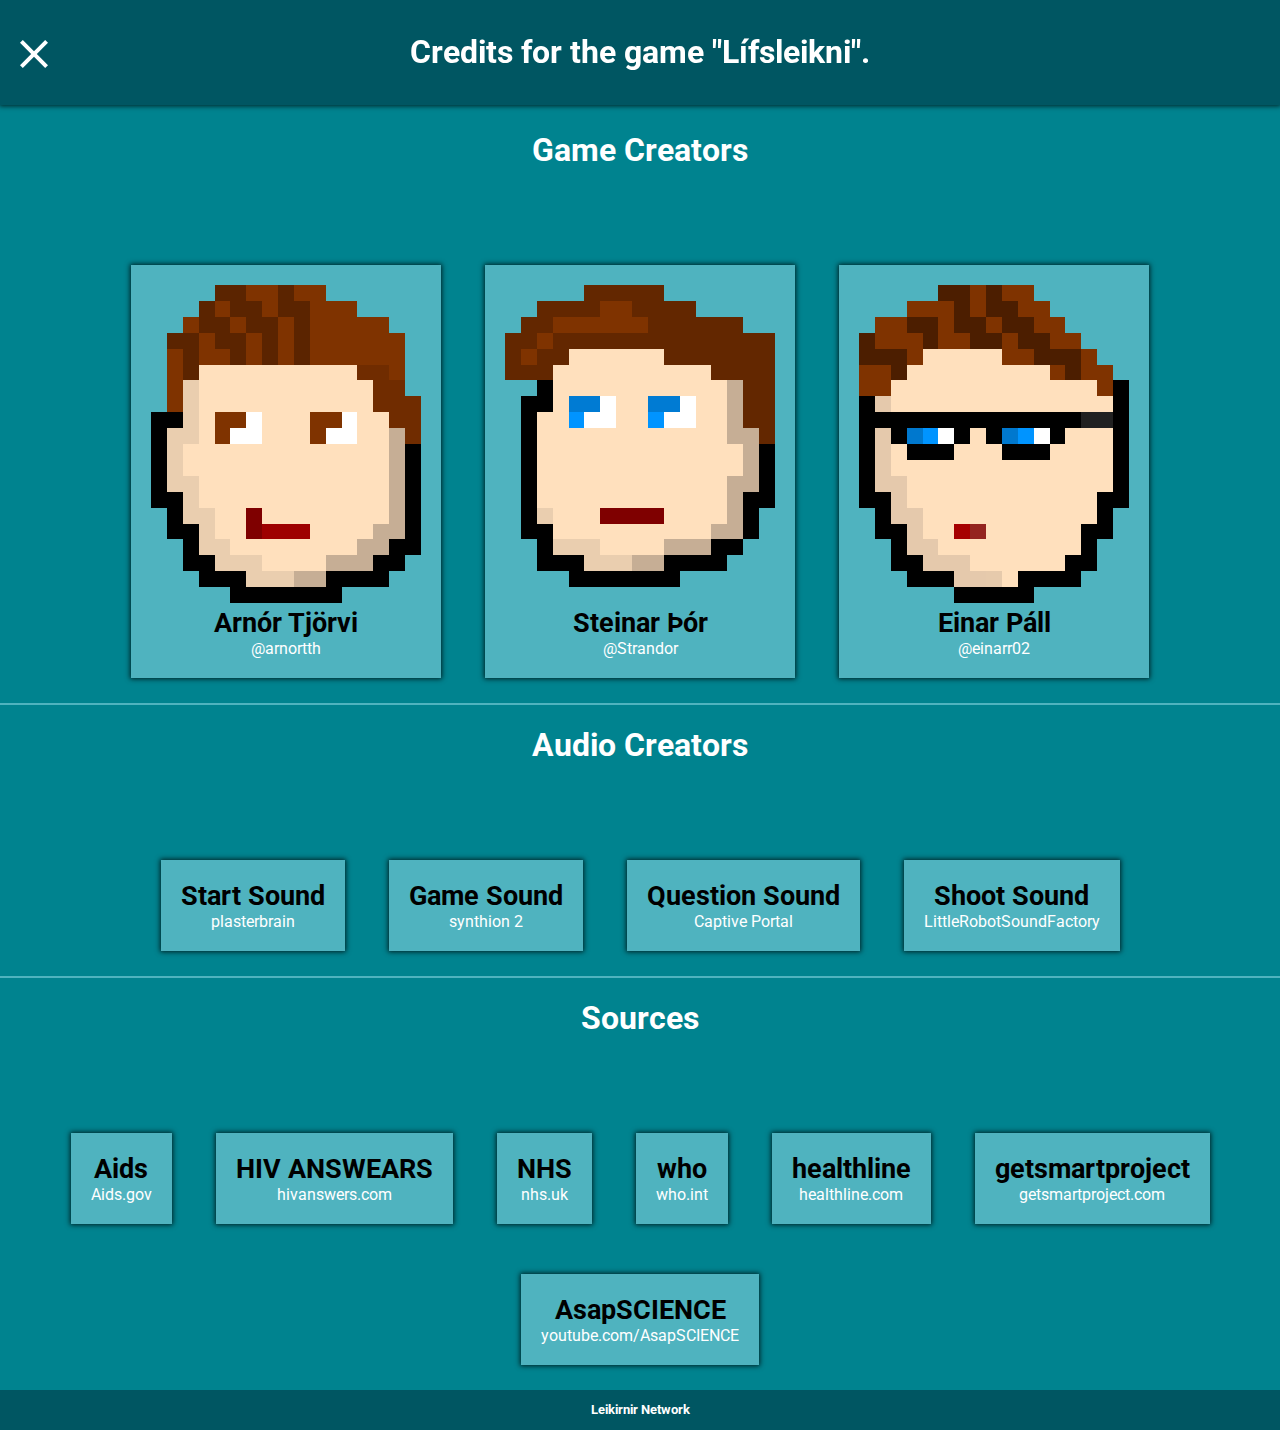
<file: extra/credits.html>
<!DOCTYPE html>
<html>
  <head>
    <meta http-equiv="Content-type" content="text/html; charset=UTF-8"/>
    <script src="../web.js"></script>
    <link rel="icon" type="image/ico" href="../assets/image/logo.ico">
    <link rel="stylesheet" type="text/css" href="main.css">
  </head>
  <body>
    <!--Header-->
    <div id="header" class="header">
      <div id="back-div" class="back-div">
        <img src="assets/back.svg" alt="Back" onclick="closeIt()"></img>
      </div>
      <h1>Credits for the game "Lífsleikni".</h1>
    </div>

    <script type="text/javascript">
      function closeIt() {
        window.close();
        if(!(window.closed)) {
          location.href = '../index.html';
        }
      }
    </script>
    <!--Info-->
    <div id="info" class="info">
      <!--Game Creators-->
      <h1>Game Creators</h1>
      <div id="creators" class="creators">
        <!--Arnór-->
        <div class="gameCreator">
          <img src="assets/arnor.png"/>
          <h3>Arnór Tjörvi</h3>
          <a href="https://twitter.com/arnortth">@arnortth</a>
        </div>
        <!--Steinar-->
        <div class="gameCreator">
          <img src="assets/steinar.png"/>
          <h3>Steinar Þór</h3>
          <a href="https://twitter.com/Strandor">@Strandor</a>
        </div>
        <!--Einar-->
        <div class="gameCreator">
          <img src="assets/einar.png"/>
          <h3>Einar Páll</h3>
          <a href="https://twitter.com/einarr02">@einarr02</a>
        </div>
      </div>
      <hr>
      <!--Audio-->
      <h1>Audio Creators</h1>
      <div id="creators" class="creators">
        <!--Start Sound-->
        <div class="gameCreator">
          <h3>Start Sound</h3>
          <a href="https://www.freesound.org/people/plasterbrain/sounds/243020/">plasterbrain</a>
        </div>
        <!--Game Sound-->
        <div class="gameCreator">
          <h3>Game Sound</h3>
          <a href="https://soundcloud.com/imsynthion/able-sisters">synthion 2</a>
        </div>
        <div class="gameCreator">
          <h3>Question Sound</h3>
          <a href="http://freemusicarchive.org/music/Captive_Portal/Laughing_Turkeys_-_EP/05_Some_Sort_Of_Secret_Level">Captive Portal</a>
        </div>
        <div class="gameCreator">
          <h3>Shoot Sound</h3>
          <a href="https://www.freesound.org/people/LittleRobotSoundFactory/sounds/270343/">LittleRobotSoundFactory</a>
        </div>
      </div>
      <hr>
      <!--Heimildir-->
      <h1>Sources</h1>
      <div id="creators" class="creators">
        <!--Aids.gov-->
        <div class="gameCreator">
          <h3>Aids</h3>
          <a href="https://www.aids.gov">Aids.gov</a>
        </div>
        <!--hiv answears-->
        <div class="gameCreator">
          <h3>HIV ANSWEARS</h3>
          <a href="http://hivanswers.com">hivanswers.com</a>
        </div>
        <!--nhs-->
        <div class="gameCreator">
          <h3>NHS</h3>
          <a href="http://nhs.uk">nhs.uk</a>
        </div>
        <!--who.int-->
        <div class="gameCreator">
          <h3>who</h3>
          <a href="http://who.int">who.int</a>
        </div>
        <!--healthline-->
        <div class="gameCreator">
          <h3>healthline</h3>
          <a href="http://healthline.com">healthline.com</a>
        </div>
      <!--getsmartproject-->
      <div class="gameCreator">
        <h3>getsmartproject</h3>
        <a href="http://getsmartproject.com">getsmartproject.com</a>
      </div>
      <div class="gameCreator">
        <h3>AsapSCIENCE</h3>
        <a href="https://www.youtube.com/watch?v=FDVNdn0CvKI">youtube.com/AsapSCIENCE</a>
      </div>
    </div>
      <!--Footer-->
      <div id="footer" class="footer">
        <h5>Leikirnir Network</h5>
      </div>
    </div>

  </body>
</html>
</file>
<file: extra/main.css>
@import url('https://fonts.googleapis.com/css?family=Roboto');

* {
  padding: 0;
  margin: 0;
}

::selection {
  background: #E0F7FA; /* WebKit/Blink Browsers */
}
::-moz-selection {
  background: #E0F7FA; /* Gecko Browsers */
}

html, body {
  background-color: #00838f;
}

hr {
  border: 0;
  height: 2px;
  background: #4fb3bf;
}

.header {
  width: 100%;
  z-index: 99 !important;
  background-color: #005662;
  text-align: center;
  height: 105px;
  position: fixed;
  -webkit-box-shadow: 0px 0px 5px 1px rgba(0,0,0,0.75);
  -moz-box-shadow: 0px 0px 5px 1px rgba(0,0,0,0.75);
  box-shadow: 0px 0px 5px 1px rgba(0,0,0,0.75);
}

@media (max-width : 610px) {
  .header {
  }
  .header h1 {
    text-align: center;
    font-size: 20px;
    margin-left: 10%;
  }
}

.header h1 {
  font-family: 'Roboto', sans-serif;
  color: white;
  vertical-align: middle;
  line-height: 105px;
}

.header .back-div {
  padding-left: 10px;
  position: absolute;
  line-height: 105px;

}

.header img {
  cursor: pointer;
  vertical-align: middle;
  width: 200%;
  height: 200%;
}

/*Text*/

.info {
  background-color: #00838f;
  font-family: 'Roboto', sans-serif;
  height: 1000px;
  padding-top: 110px;
}

.info h1 {
  font-size: 32px;
  color: white;
  text-align: center;
  line-height: 80px;
}

.info p {
  text-align: center;
  font-size: 20px;
  color: white;
}

.creators {
  border-style: solid;
  border-color: #00838f;
  border-width: 25px;
  text-align: center;
  background-color: #00838f;
}

.gameCreator {
  margin-left: 20px;
  margin-right: 20px;
  margin-top: 50px;


  border-style: solid;
  border-color: #4fb3bf;
  border-width: 20px;

  background-color: #4fb3bf;
  display: inline-block;

  -webkit-box-shadow: 0px 0px 5px 1px rgba(0,0,0,0.75);
  -moz-box-shadow: 0px 0px 5px 1px rgba(0,0,0,0.75);
  box-shadow: 0px 0px 5px 1px rgba(0,0,0,0.75);

  -o-transition:.2s;
  -ms-transition:.2s;
  -moz-transition:.2s;
  -webkit-transition:.2s;
  /* ...and now for the proper property */
  transition:.2s;
}

.gameCreator h3 {
  font-size: 27px;
  color: black;
  text-align: center;
}

.gameCreator a {
  color: white;
  text-align: center;
  text-decoration: none;

  margin:0 auto;
  display:block;
  cursor: pointer;
}

.gameCreator img {
  width: 270px;
  height: auto;
  image-rendering: pixelated;
}

.gameCreator:hover {
  -webkit-box-shadow: 0px 0px 5px 4px rgba(0,0,0,0.75);
  -moz-box-shadow: 0px 0px 5px 4px rgba(0,0,0,0.75);
  box-shadow: 0px 0px 5px 4px rgba(0,0,0,0.75);
}

@media (max-width:1185px) and (min-width:914px) {
  .gameCreator:hover {
    margin-top: 50px;
    margin-bottom: 50px;
    margin-left: 50px;
    margin-right: 50px;
  }
}

@media (min-width : 1186px) {
  .gameCreator:hover {
      margin-left: 50px;
      margin-right: 50px;
  }
}

@media (max-width : 914px) {
  .gameCreator:hover {
      margin-top: 50px;
      margin-bottom: 50px;
  }
}

/*Footer*/
.footer {
  background-color: #005662;
  color: white;
  text-align: center;
  line-height: 40px;
}
</file>
